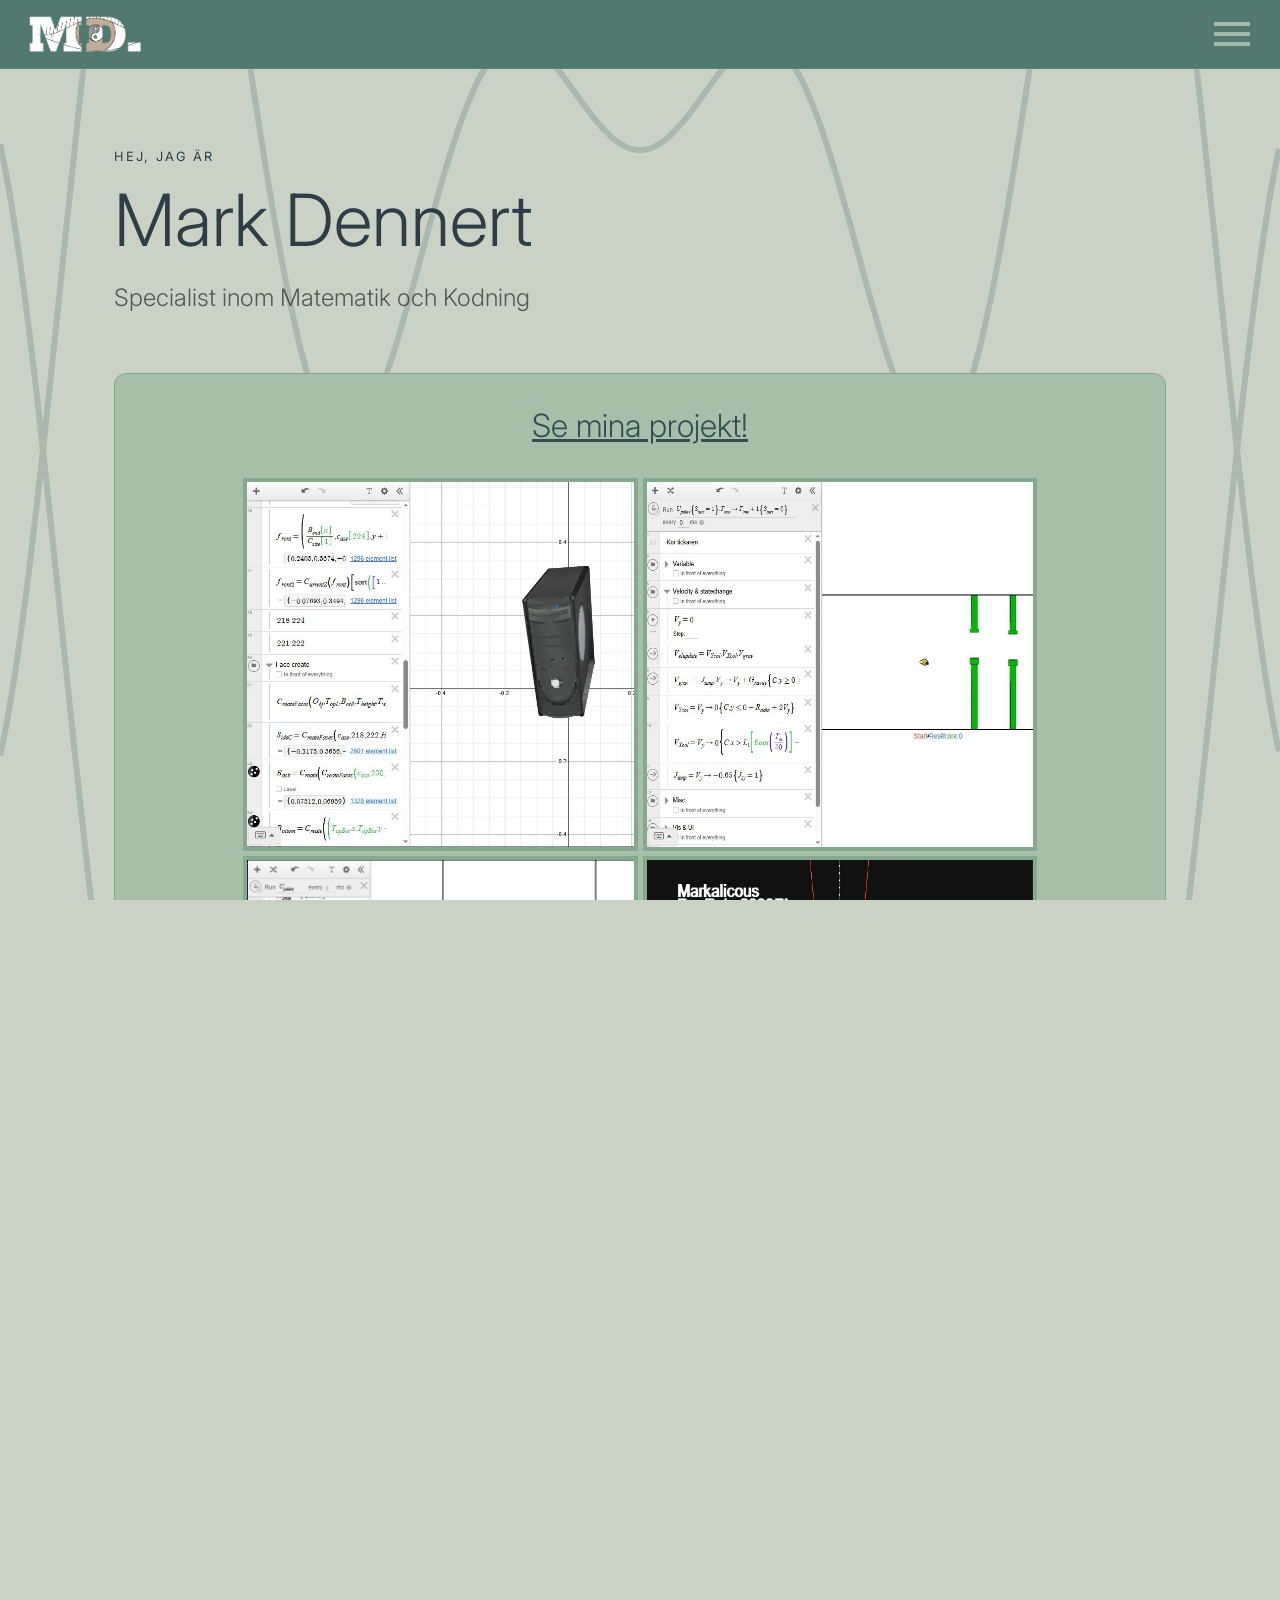
<file: index.html>
<!DOCTYPE html>
<html lang="sv">
<head>
  <meta charset="UTF-8">
  <meta name="viewport" content="width=device-width, initial-scale=1.0">
  <link href="https://fonts.googleapis.com/css2?family=Inter:wght@300;400;500;600&display=swap" rel="stylesheet">
  <link href="https://fonts.googleapis.com/icon?family=Material+Icons" rel="stylesheet">
  <link rel="stylesheet" href="css/style.css">
  <title>Mark Dennert</title>
</head>
<body>
  <div class="fade-layer"></div>
  <nav class="menu">
    <ul>
      <li><a href="index.html">Hem</a></li>
      <li><a href="ommig.html">Om mig</a></li>
      <li><a href="minafardigheter.html">Färdigheter</a></li>
      <li><a href="projekt.html">Projekt</a></li>
    </ul>
  </nav>
  <nav class="menu-button">
    <img src="img/logga1.png" alt="loggo">
    <i class="material-icons">menu</i>
  </nav>
  <canvas id="bg-canvas"></canvas>
  <div class="wrapper">
    <header class="header">
      <p class="toptext">Hej, jag är</p>
      <h1>Mark Dennert</h1>
      <p class="undertext">Specialist inom Matematik och Kodning</p>
    </header>
    <main class="main" id="main1">
      <a href="projekt.html">Se mina projekt!</a>
      <section class="submain">
        <img src="img/pccase.jpg" alt="pccase">
        <img src="img/flappy.jpg" alt="flappybird">
        <img src="img/ballsim.jpg" alt="ballsim">
        <img src="img/desruby.jpg" alt="desruby">
      </section>
      <a href="ommig.html">Om Mig</a>
      <section class="submain">
        <img src="img/mark.jpg" alt="mark">
      </section>
      <a href="minafardigheter.html">Mina Färdigheter</a>
      <section class="submain">
        <img src="img/ruby.jpg" alt="rubycode">
        <img src="img/cssorhtml.jpg" alt="html">
        <img src="img/desmos.jpg" alt="desmoscode">
      </section>
    </main>
  </div>
  <footer class="footer">
  </footer>
  <script src="js/main.js"></script>
</body>
</html>
</file>
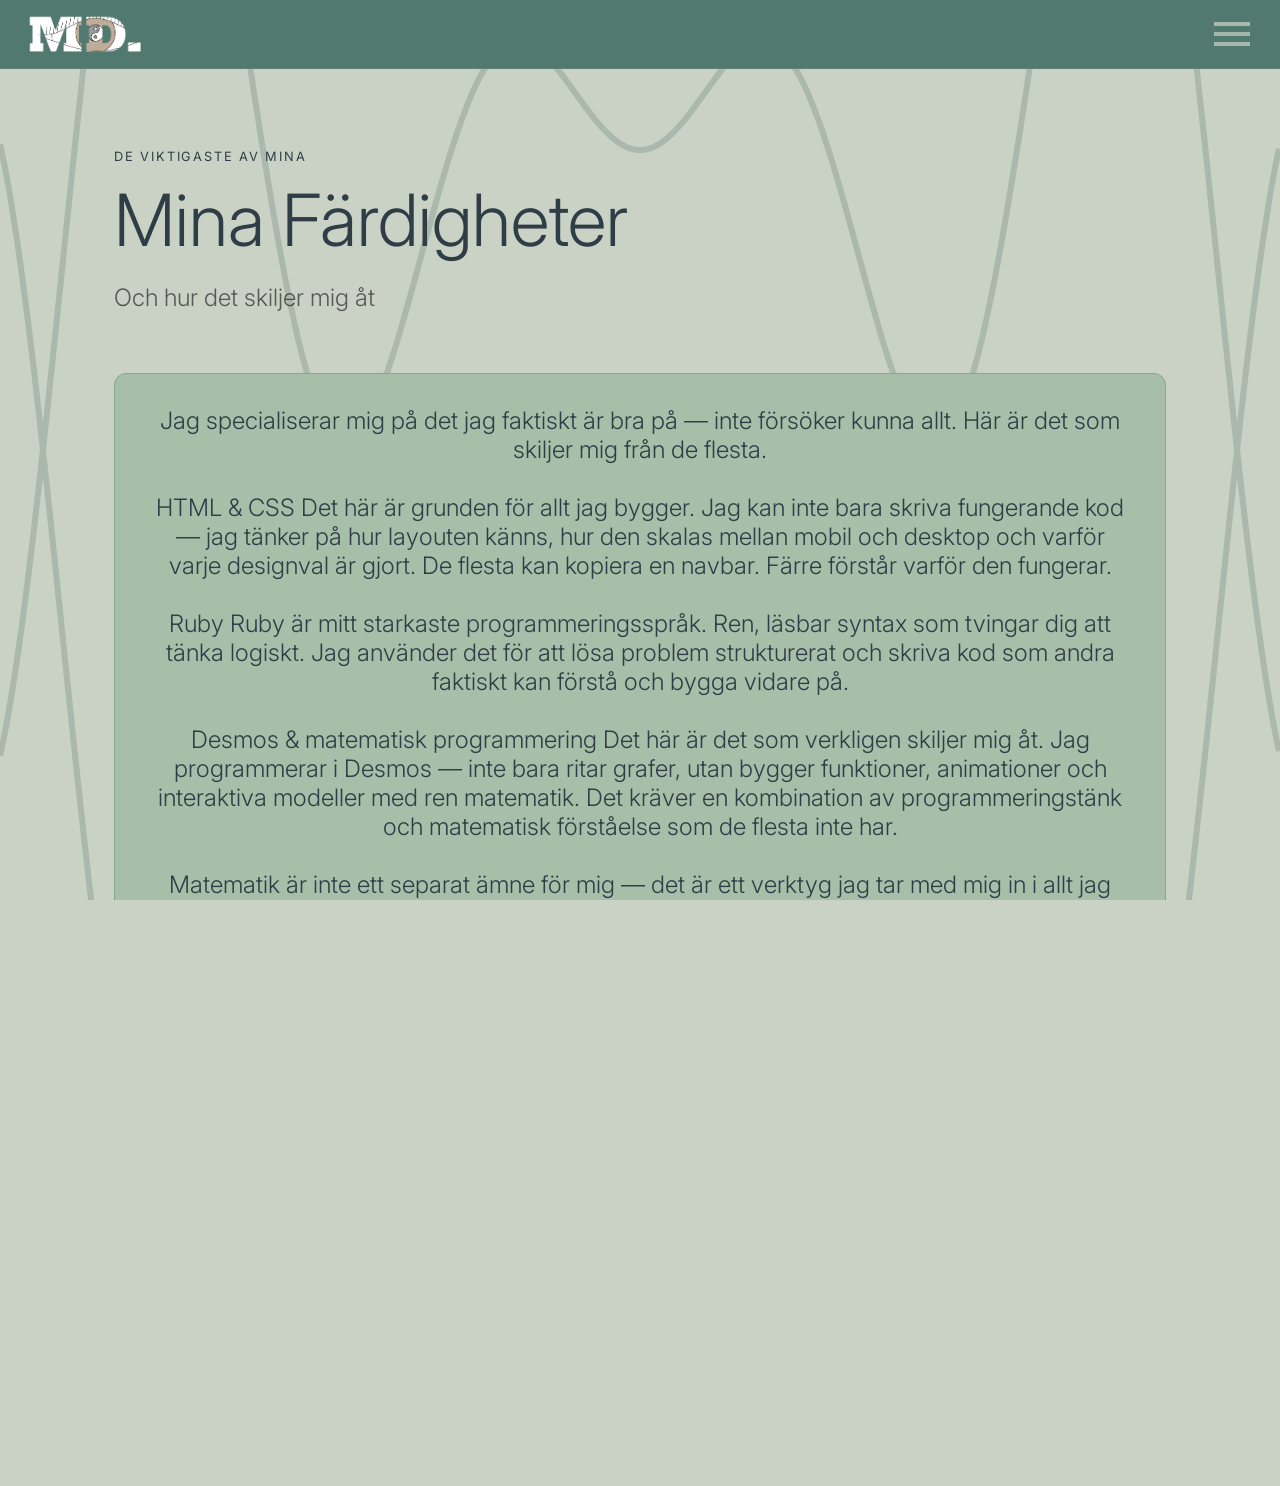
<file: minafardigheter.html>
<!DOCTYPE html>
<html lang="sv">
<head>
  <meta charset="UTF-8">
  <meta name="viewport" content="width=device-width, initial-scale=1.0">
  <link href="https://fonts.googleapis.com/css2?family=Inter:wght@300;400;500;600&display=swap" rel="stylesheet">
  <link href="https://fonts.googleapis.com/icon?family=Material+Icons" rel="stylesheet">
  <link rel="stylesheet" href="css/style.css">
  <title>Mark Dennert</title>
</head>
<body>
  <div class="fade-layer"></div>
  <nav class="menu">
    <ul>
      <li><a href="index.html">Hem</a></li>
      <li><a href="ommig.html">Om mig</a></li>
      <li><a href="minafardigheter.html">Färdigheter</a></li>
      <li><a href="projekt.html">Projekt</a></li>
    </ul>
  </nav>
  <nav class="menu-button">
    <img src="img/logga1.png" alt="loggo">
    <i class="material-icons">menu</i>
  </nav>
  <canvas id="bg-canvas"></canvas>
  <div class="wrapper" id="wrapper3">
    <header class="header">
      <p class="toptext">De viktigaste av mina</p>
      <h1>Mina Färdigheter</h1>
      <p class="undertext">Och hur det skiljer mig åt</p>
    </header>
    <main class="main" id="main3">
      <p>
        Jag specialiserar mig på det jag faktiskt är bra på — inte försöker kunna allt. Här är det som skiljer mig från de flesta.
        <br><br>
        HTML & CSS
        Det här är grunden för allt jag bygger. Jag kan inte bara skriva fungerande kod — jag tänker på hur layouten känns, hur den skalas mellan mobil och desktop och varför varje designval är gjort. De flesta kan kopiera en navbar. Färre förstår varför den fungerar.
        <br><br>
        Ruby
        Ruby är mitt starkaste programmeringsspråk. Ren, läsbar syntax som tvingar dig att tänka logiskt. Jag använder det för att lösa problem strukturerat och skriva kod som andra faktiskt kan förstå och bygga vidare på.
        <br><br>
        Desmos & matematisk programmering
        Det här är det som verkligen skiljer mig åt. Jag programmerar i Desmos — inte bara ritar grafer, utan bygger funktioner, animationer och interaktiva modeller med ren matematik. Det kräver en kombination av programmeringstänk och matematisk förståelse som de flesta inte har.
        <br><br>
        Matematik är inte ett separat ämne för mig — det är ett verktyg jag tar med mig in i allt jag bygger. <br>*AI*</p>
      <section class="submain">
        <img src="img/ruby.jpg" alt="rubykod">
        <img src="img/desmos.jpg" alt="desmoskod">
      </section>
    </main>
  </div>
  <footer class="footer">
  </footer>
  <script src="js/main.js"></script>
</body>
</html>
</file>
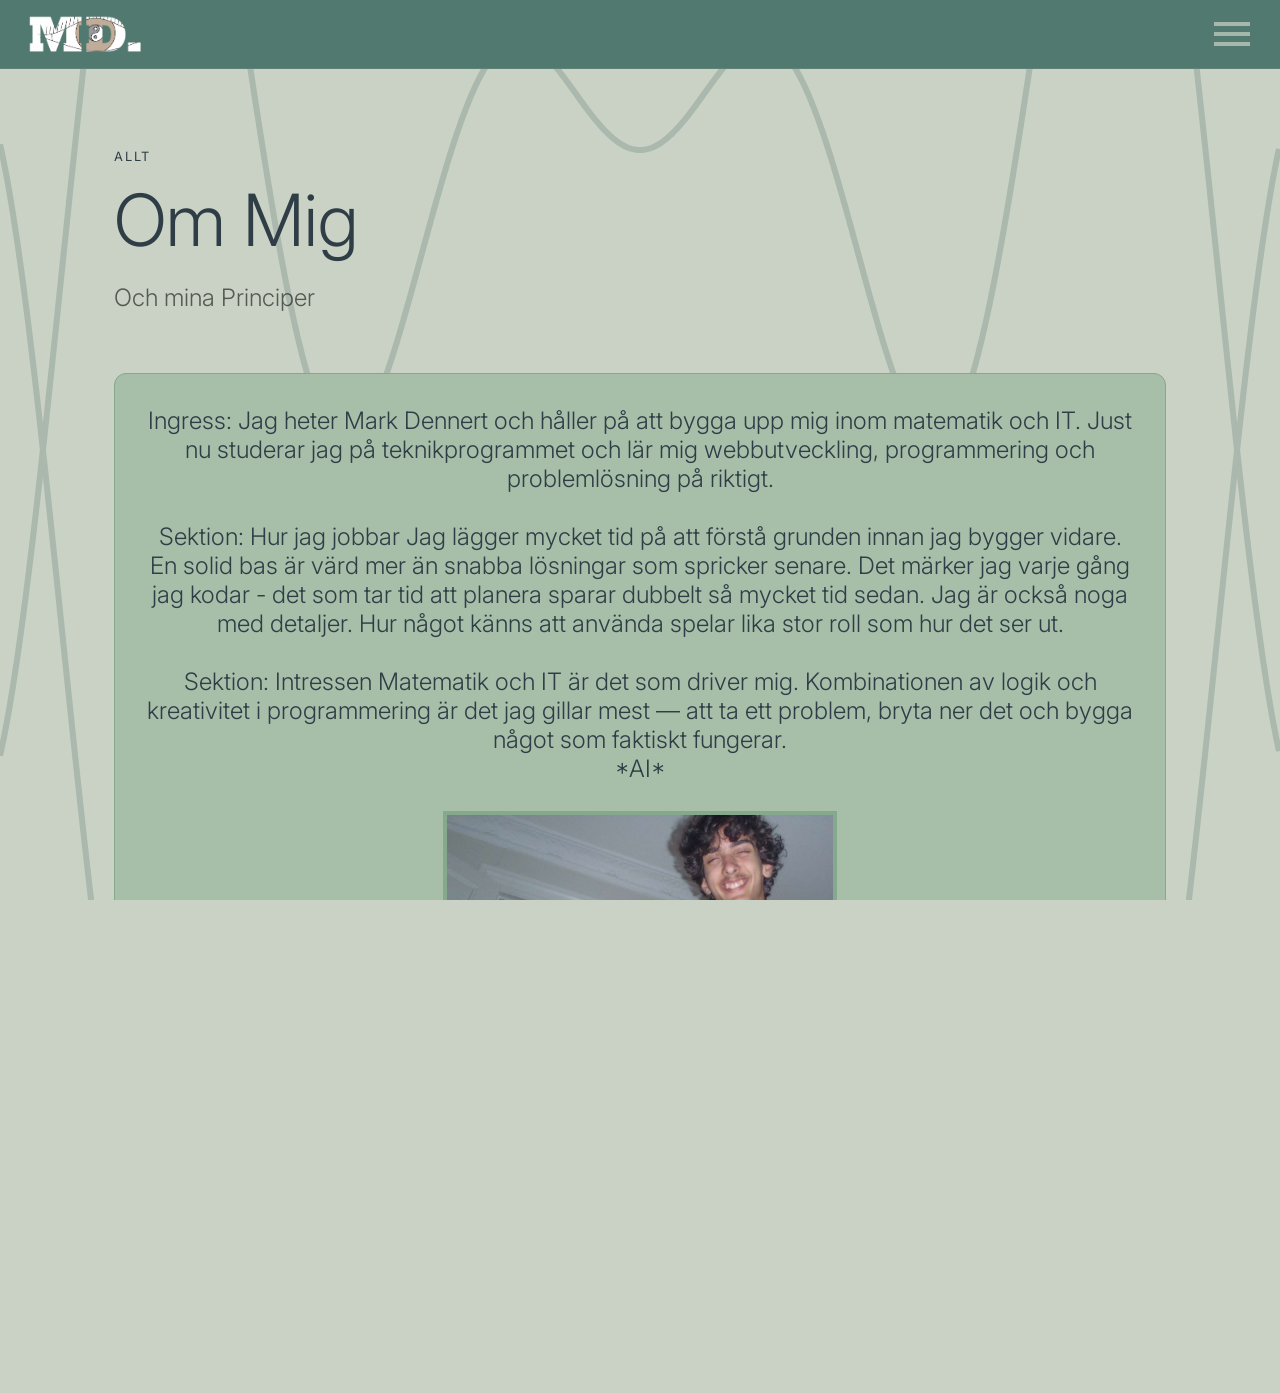
<file: ommig.html>
<!DOCTYPE html>
<html lang="sv">
<head>
  <meta charset="UTF-8">
  <meta name="viewport" content="width=device-width, initial-scale=1.0">
  <link href="https://fonts.googleapis.com/css2?family=Inter:wght@300;400;500;600&display=swap" rel="stylesheet">
  <link href="https://fonts.googleapis.com/icon?family=Material+Icons" rel="stylesheet">
  <link rel="stylesheet" href="css/style.css">
  <title>Mark Dennert</title>
</head>
<body>
  <div class="fade-layer"></div>
  <nav class="menu">
    <ul>
      <li><a href="index.html">Hem</a></li>
      <li><a href="ommig.html">Om mig</a></li>
      <li><a href="minafardigheter.html">Färdigheter</a></li>
      <li><a href="projekt.html">Projekt</a></li>
    </ul>
  </nav>
  <nav class="menu-button">
    <img src="img/logga1.png" alt="loggo">
    <i class="material-icons">menu</i>
  </nav>
  <canvas id="bg-canvas"></canvas>
  <div class="wrapper" id="wrapper3">
    <header class="header">
      <p class="toptext">Allt</p>
      <h1>Om Mig</h1>
      <p class="undertext">Och mina Principer</p>
    </header>
    <main class="main" id="main3">
      <p>Ingress:
        Jag heter Mark Dennert och håller på att bygga upp mig inom matematik och IT. Just nu studerar jag på teknikprogrammet och lär mig webbutveckling, programmering och problemlösning på riktigt.
        <br><br>
        Sektion: Hur jag jobbar
        Jag lägger mycket tid på att förstå grunden innan jag bygger vidare. En solid bas är värd mer än snabba lösningar som spricker senare. Det märker jag varje gång jag kodar - det som tar tid att planera sparar dubbelt så mycket tid sedan.
        Jag är också noga med detaljer. Hur något känns att använda spelar lika stor roll som hur det ser ut.
        <br><br>
        Sektion: Intressen
        Matematik och IT är det som driver mig. Kombinationen av logik och kreativitet i programmering är det jag gillar mest — att ta ett problem, bryta ner det och bygga något som faktiskt fungerar. <br>*AI*</p>
      <section class="submain">
        <img src="img/mark.jpg" alt="mark">
      </section>
    </main>
  </div>
  <footer class="footer">
  </footer>
  <script src="js/main.js"></script>
</body>
</html>
</file>
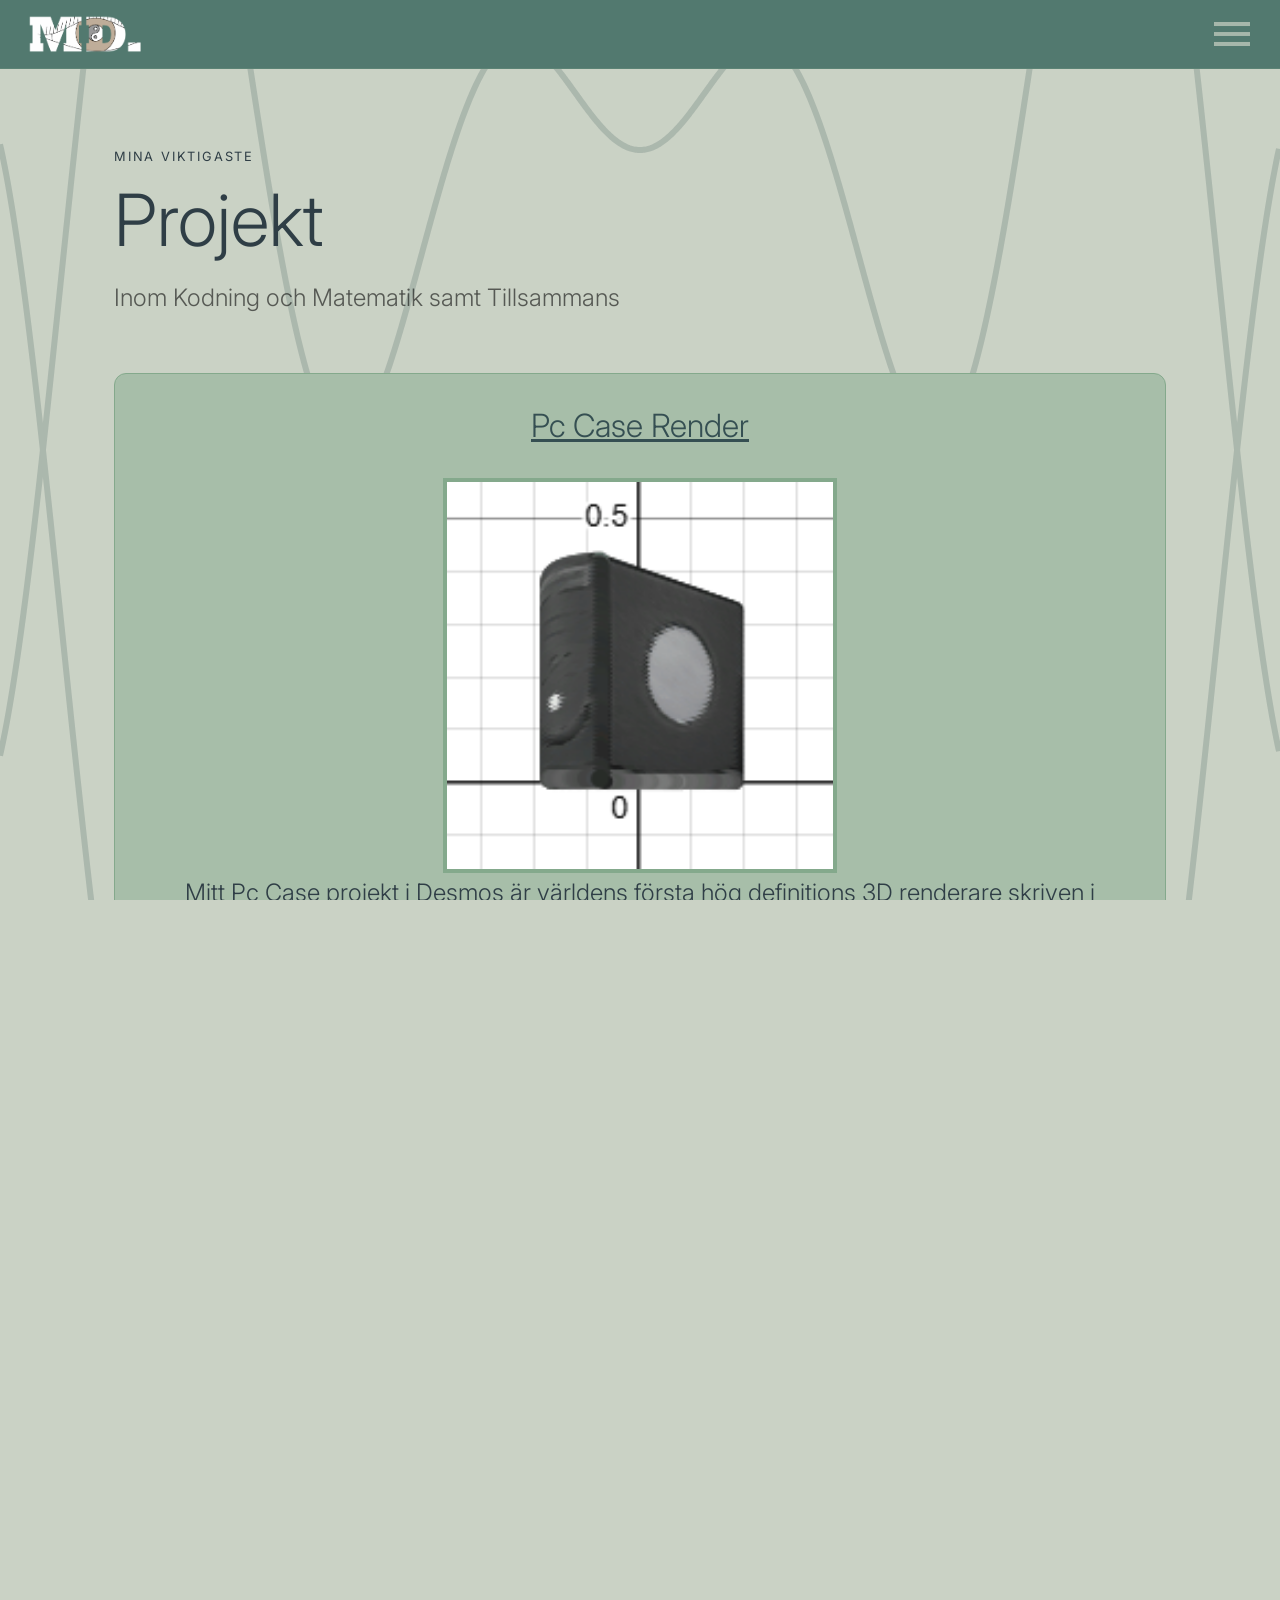
<file: projekt.html>
<!DOCTYPE html>
<html lang="sv">
<head>
  <meta charset="UTF-8">
  <meta name="viewport" content="width=device-width, initial-scale=1.0">
  <link href="https://fonts.googleapis.com/css2?family=Inter:wght@300;400;500;600&display=swap" rel="stylesheet">
  <link href="https://fonts.googleapis.com/icon?family=Material+Icons" rel="stylesheet">
  <link rel="stylesheet" href="css/style.css">
  <title>Mark Dennert</title>
</head>
<body>
  <div class="fade-layer"></div>
  <nav class="menu">
    <ul>
      <li><a href="index.html">Hem</a></li>
      <li><a href="ommig.html">Om mig</a></li>
      <li><a href="minafardigheter.html">Färdigheter</a></li>
      <li><a href="projekt.html">Projekt</a></li>
    </ul>
  </nav>
  <nav class="menu-button">
    <img src="img/logga1.png" alt="loggo">
    <i class="material-icons">menu</i>
  </nav>
  <canvas id="bg-canvas"></canvas>
  <div class="wrapper">
    <header class="header">
      <p class="toptext">Mina viktigaste</p>
      <h1>Projekt</h1>
      <p class="undertext">Inom Kodning och Matematik samt Tillsammans</p>
    </header>
    <main class="main" id="main1">
      <a>Pc Case Render</a>
      <section class="submain2">
        <img src="img/Pc_case400x400.gif" alt="pcgif">
        <p>Mitt Pc Case projekt i Desmos är världens första hög definitions 3D renderare skriven i matematisk notation. Min 'kod' använder en lösning till tidigare restriktioner som ingen annan hittat, därför är jag stolt att kalla det mitt bästa projekt.</p>
        <img src="img/desmos.jpg" alt="desmostext">
      </section>
      <a>Ruby Grafritare</a>
      <section class="submain2">
        <img src="img/desruby.jpg" alt="pcgif">
        <p>Mitt Grafritare projekt inuti ruby är en simplistisk grafritare på par med desmos i vissa punkter. Mitt mål med projektet är att lösa många problem och restriktioner som redan finns i desmos.</p>
        <img src="img/ruby.jpg" alt="desmostext">
      </section>
      <a>Desmos Physics Engine</a>
      <section class="submain2">
        <img src="img/ballsim.jpg" alt="bollsim">
        <p>Yttligare ett projekt skriven i Desmos är min odeterministiska physics engine. Alltså en sann simulation som klarar av olika typer av interaktioner och kollisioner.</p>
      </section>
    </main>
  </div>
  <footer class="footer">
  </footer>
  <script src="js/main.js"></script>
</body>
</html>
</file>
<file: css/style.css>
*, *::before, *::after {
    box-sizing: border-box;
    margin: 0;
    padding: 0;
}

:root {
    --ash: #cad2c5;
    --tealL: #84a98c;
    --tealD: #52796f;
    --slate: #354f52;
    --char: #2f3e46;
}

html {
    overflow: hidden;
    height: 100%;
}

body {
    font-family: 'Inter', sans-serif;
    height: 100%;
    overflow-y: auto;
    overflow-x: hidden;
    overscroll-behavior-y: none;
    scrollbar-width: none;
    background-color: #cad2c5;
    color: var(--ash);
}

.menu-button {
    width: 100%;
    display: flex;
    justify-content: space-between;
    align-items: center;
    position: sticky;
    top: 0;
    z-index: 100;
    background-color: #52796f;
    border-bottom: 1px solid rgba(132, 169, 140, 0.2);
    padding: 10px 24px;
}

.menu-button img{
    width: 10%;
}

.menu-button i.material-icons {
    font-size: 3rem;
    opacity: 0.7;
    cursor: pointer;
    transition: opacity 0.2s;
}

i.material-icons:hover {
    opacity: 1;
}

.fade-layer {
    position: fixed;
    inset: 0;
    background-color: rgba(0, 0, 0, 0.5);
    opacity: 0;
    pointer-events: none;
    transition: opacity 0.3s;
    z-index: 150;
}

.fade-layer.visible {
    opacity: 1;
    pointer-events: all;
}

.menu {
    position: fixed;
    top: 0;
    right: 0;
    width: 300px;
    height: 100vh;
    background-color: var(--slate);
    transform: translateX(100%);
    transition: transform 0.3s cubic-bezier(0.4, 0, 0.2, 1);
    z-index: 200;
    padding: 80px 40px 40px;
}

.menu.show {
    transform: translateX(0);
}

.menu ul {
    list-style: none;
    display: flex;
    flex-direction: column;
    gap: 4px;
}

.menu ul a {
    display: block;
    font-size: 1rem;
    font-weight: 400;
    color: var(--ash);
    text-decoration: none;
    padding: 12px 0;
    border-bottom: 1px solid rgba(202, 210, 197, 0.1);
    transition: color 0.2s, padding-left 0.2s;
}

.menu ul a:hover {
    color: var(--tealL);
    padding-left: 8px;
}

.wrapper {
    padding: 20px 24px;
    max-width: 1100px;
    margin: 0 auto;
    min-height: 200vh;
    display: grid;
    gap: 16px;
    grid-template-areas:
        'hd hd hd'
        'mn mn mn';
    grid-template-columns: 1fr 1fr 1fr;
    grid-template-rows: auto 1fr;
}

#wrapper3{
    min-height: 10vh;
}

.header {
    grid-area: hd;
    padding: 60px 0 40px;
}

.toptext {
    font-size: 0.8rem;
    font-weight: 400;
    letter-spacing: 0.14em;
    text-transform: uppercase;
    color: var(--char);
    margin-bottom: 12px;
}

.header h1 {
    font-size: clamp(2.5rem, 6vw, 4.5rem);
    font-weight: 300;
    color: var(--char);
    margin-bottom: 16px;
}

.undertext {
    font-size: 1.5rem;
    font-weight: 300;
    color: rgba(8, 8, 8, 0.6);
    line-height: 1.6;
}

.main {
    grid-area: mn;
    background-color: rgb(167,190,169);
    border: 1px solid rgba(132, 169, 140, 1);
    border-radius: 12px;
    padding: 32px;
    min-height: 400px;
}

.footer {
    background-color: var(--slate);
    border-top: 1px solid rgba(132, 169, 140, 0.2);
    padding: 60px 24px;
    display: flex;
    justify-content: center;
    align-items: center;
    gap: 40px;
    flex-wrap: wrap;
}

#bg-canvas {
    z-index: -1;
    position: fixed;
    top: 0;
    left: 0;
    width: 100%;
    height: 100%;
    z-index: -1;
    opacity: 0.2;
    pointer-events: none;
}

#main1{
    display: flex;
    flex-direction: column;
    justify-content: space-evenly;
    gap: 5px;
}

#main1 a{
    display: block;
    text-align: center;
    font-size: clamp(2rem, 4vw, 2rem);
    font-weight: 300;
    color: var(--slate);
    margin-bottom: 16px;
    text-decoration: underline;
}

#main1 p{
    display: block;
    text-align: center;
    font-size: clamp(1.5rem, 2vw, 1rem);
    font-weight: 300;
    color: var(--char);
    margin-bottom: 16px;
}

#main3 p{
    display: block;
    text-align: center;
    font-size: clamp(1.5rem, 2vw, 1rem);
    font-weight: 300;
    color: var(--char);
    margin-bottom: 16px;
}

.submain{
    display: flex;
    flex-wrap: wrap;
    justify-content: center;
    gap: 5px;
    padding: 12px 0;
    border-bottom: 1px solid var(--slate);
}

.submain2{
    display: flex;
    flex-direction: column;
    justify-content: center;
    align-items: center;
    gap: 5px;
    padding: 12px 0;
    border-bottom: 1px solid var(--slate);
}

.submain img{
    width: 40%;
    border: 4px solid var(--tealL);
}

.submain2 img{
    width: 40%;
    border: 4px solid var(--tealL);
}

@media (max-width: 600px) {
    .menu {
        width: 80vw;
    }

    .menu-button i.material-icons {
        font-size: 3rem;
    }

    .wrapper {
        padding: 16px;
        grid-template-columns: 1fr;
        grid-template-areas:
        'hd'
        'mn';
    }

    .header {
        padding: 40px 0 24px;
    }

    .submain{
        flex-direction: column;
        padding: 50px 0;
    }

    .submain img{
        width: 100%;
    }

    .menu-button img{
        width: 40vw;
    }

    .toptext{
        font-size: larger;
    }

    .submain2 img{
        width: 100%;
    }

    .submain2{
        padding: 30px;
    }

    .menu ul a {
        display: block;
        font-size: 2rem;
        font-weight: 400;
        color: var(--ash);
        text-decoration: none;
        padding: 30px 0;
        border-bottom: 1px solid rgba(202, 210, 197, 0.1);
        transition: color 0.2s, padding-left 0.2s;
    }
}
</file>
